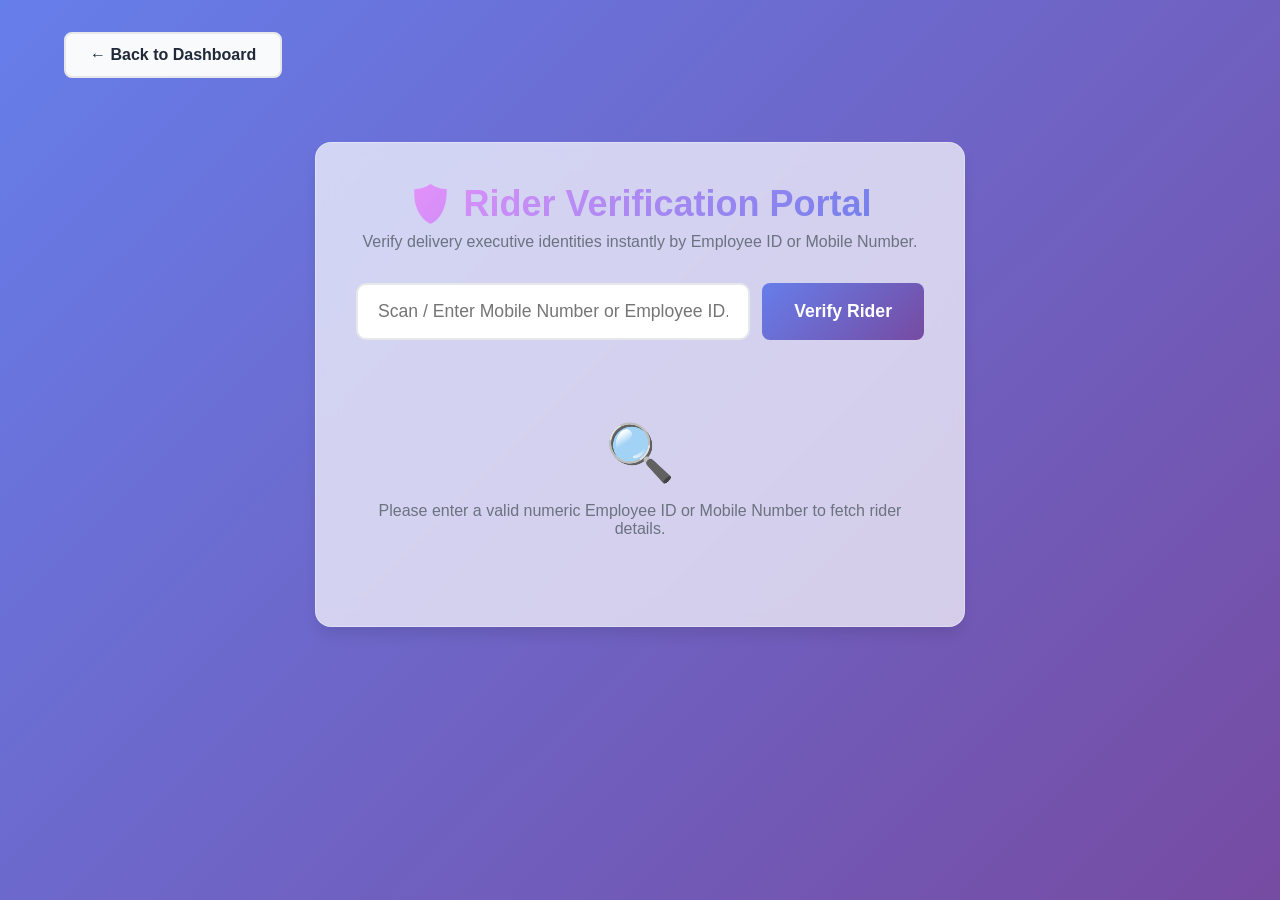
<file: templates/security.html>
<!doctype html>
<html lang="en">
  <head>
    <meta charset="UTF-8" />
    <meta name="viewport" content="width=device-width, initial-scale=1.0" />
    <title>Onsurity — Rider Security Portal</title>
    <link rel="stylesheet" href="/static/styles.css" />
    <style>
      .security-card {
        max-width: 650px;
        margin: 4rem auto;
        padding: 2.5rem;
        text-align: center;
        animation: fadeInUp 0.6s ease-out;
      }
      .security-title {
        font-size: 2.25rem;
        font-weight: 800;
        margin-bottom: 0.5rem;
        background: linear-gradient(135deg, var(--accent-color), var(--primary-color));
        -webkit-background-clip: text;
        -webkit-text-fill-color: transparent;
        background-clip: text;
      }
      .security-subtitle {
        color: var(--text-light);
        margin-bottom: 2rem;
        font-size: 1rem;
      }
      .security-search-box {
        display: flex;
        gap: 0.75rem;
        margin-bottom: 2rem;
      }
      .security-input {
        flex: 1;
        padding: 1rem 1.25rem;
        border: 2px solid var(--border-color);
        border-radius: 10px;
        font-size: 1.1rem;
        background: var(--bg-white);
        color: var(--text-dark);
        transition: var(--transition);
      }
      .security-input:focus {
        outline: none;
        border-color: var(--primary-color);
        box-shadow: 0 0 0 4px rgba(102, 126, 234, 0.15);
      }
      .security-btn {
        padding: 1rem 2rem;
        font-size: 1.1rem;
      }
      .security-result {
        margin-top: 2rem;
        text-align: left;
        display: none;
        animation: fadeIn 0.4s ease-out;
      }
      .verification-badge {
        display: inline-flex;
        align-items: center;
        gap: 0.5rem;
        padding: 0.5rem 1rem;
        border-radius: 30px;
        font-weight: 700;
        font-size: 0.9rem;
        margin-bottom: 1.5rem;
      }
      .badge-verified {
        background: rgba(52, 211, 153, 0.15);
        color: var(--success-color);
        border: 1px solid rgba(52, 211, 153, 0.3);
      }
      .badge-unverified {
        background: rgba(239, 68, 68, 0.15);
        color: var(--danger-color);
        border: 1px solid rgba(239, 68, 68, 0.3);
      }
      .rider-verify-grid {
        display: grid;
        grid-template-columns: 140px 1fr;
        gap: 2rem;
        border-top: 1px solid var(--border-color);
        padding-top: 1.5rem;
      }
      .rider-verify-photo {
        width: 140px;
        height: 140px;
        border-radius: 12px;
        background: linear-gradient(135deg, var(--primary-color), var(--secondary-color));
        display: flex;
        align-items: center;
        justify-content: center;
        color: white;
        font-size: 3.5rem;
        font-weight: 700;
        overflow: hidden;
        box-shadow: var(--shadow-md);
      }
      .rider-verify-photo img {
        width: 100%;
        height: 100%;
        object-fit: cover;
      }
      .rider-verify-details {
        display: flex;
        flex-direction: column;
        gap: 0.75rem;
      }
      .rider-verify-name {
        font-size: 1.5rem;
        font-weight: 800;
        color: var(--text-dark);
      }
      .rider-verify-row {
        display: flex;
        justify-content: space-between;
        padding-bottom: 0.5rem;
        border-bottom: 1px dashed var(--border-color);
        font-size: 0.95rem;
      }
      .rider-verify-row:last-child {
        border-bottom: none;
      }
      .rider-verify-label {
        color: var(--text-light);
        font-weight: 600;
      }
      .rider-verify-val {
        font-weight: 600;
        color: var(--text-dark);
      }
      .security-empty-state {
        padding: 3rem 1rem;
        text-align: center;
        color: var(--text-light);
      }
      .security-empty-icon {
        font-size: 3.5rem;
        margin-bottom: 1rem;
      }
      .back-nav {
        margin-bottom: 2rem;
        display: flex;
        justify-content: flex-start;
      }
    </style>
  </head>
  <body>
    <div class="animated-bg"></div>

    <main class="container">
      <div class="back-nav">
        <a href="index.html" class="btn btn-secondary">← Back to Dashboard</a>
      </div>

      <section class="security-card glass-card">
        <h1 class="security-title">🛡️ Rider Verification Portal</h1>
        <p class="security-subtitle">
          Verify delivery executive identities instantly by Employee ID or Mobile Number.
        </p>

        <div class="security-search-box">
          <input
            type="text"
            id="securitySearchInput"
            class="security-input"
            placeholder="Scan / Enter Mobile Number or Employee ID..."
          />
          <button id="securitySearchBtn" class="btn btn-primary security-btn">Verify Rider</button>
        </div>

        <div id="securityEmptyState" class="security-empty-state">
          <div class="security-empty-icon">🔍</div>
          <p>Please enter a valid numeric Employee ID or Mobile Number to fetch rider details.</p>
        </div>

        <div id="securityResultCard" class="security-result">
          <div id="verificationStatusBadge" class="verification-badge badge-verified">
            <span id="badgeIcon">✅</span> <span id="badgeText">RIDER VERIFIED</span>
          </div>

          <div class="rider-verify-grid">
            <div class="rider-verify-photo" id="riderVerifyPhoto">
              <span>👤</span>
            </div>
            <div class="rider-verify-details">
              <h2 class="rider-verify-name" id="riderVerifyName">Rider Name</h2>
              
              <div class="rider-verify-row">
                <span class="rider-verify-label">Store & Brand</span>
                <span class="rider-verify-val" id="riderVerifyStore">—</span>
              </div>
              <div class="rider-verify-row">
                <span class="rider-verify-label">Employee ID</span>
                <span class="rider-verify-val" id="riderVerifyEmpNo">—</span>
              </div>
              <div class="rider-verify-row">
                <span class="rider-verify-label">Mobile Number</span>
                <span class="rider-verify-val" id="riderVerifyPhone">—</span>
              </div>
              <div class="rider-verify-row">
                <span class="rider-verify-label">Email Address</span>
                <span class="rider-verify-val" id="riderVerifyEmail">—</span>
              </div>
              <div class="rider-verify-row">
                <span class="rider-verify-label">Insurance Status</span>
                <span class="rider-verify-val" id="riderVerifyStatus">—</span>
              </div>
              <div class="rider-verify-row">
                <span class="rider-verify-label">Nominee Detail</span>
                <span class="rider-verify-val" id="riderVerifyNominee">—</span>
              </div>
            </div>
          </div>
        </div>
      </section>
    </main>

    <script src="/static/security.js"></script>
    <script>
      // Apply dark mode theme on load
      const isDarkMode = localStorage.getItem('darkMode') === 'true';
      if (isDarkMode) {
        document.body.classList.add('dark-mode');
      }
    </script>
  </body>
</html>
</file>
<file: static/styles.css>
:root {
  --primary-color: #667eea;
  --secondary-color: #764ba2;
  --accent-color: #f093fb;
  --success-color: #34d399;
  --danger-color: #ef4444;
  --warning-color: #fbbf24;
  --info-color: #3b82f6;
  --text-dark: #1f2937;
  --text-light: #6b7280;
  --border-color: #e5e7eb;
  --bg-light: #f9fafb;
  --bg-white: #ffffff;
  --shadow-sm: 0 1px 2px 0 rgba(0, 0, 0, 0.05);
  --shadow-md: 0 4px 6px -1px rgba(0, 0, 0, 0.1);
  --shadow-lg: 0 10px 15px -3px rgba(0, 0, 0, 0.1);
  --shadow-xl: 0 20px 25px -5px rgba(0, 0, 0, 0.1);
  --transition: all 0.3s ease;
  
  /* Glassmorphism Variables */
  --glass-bg: rgba(255, 255, 255, 0.7);
  --glass-border: rgba(255, 255, 255, 0.3);
  --radius-xl: 16px;
  --text-primary: #1f2937;
  --text-secondary: #6b7280;
}

body.dark-mode {
  --text-dark: #f3f4f6;
  --text-light: #d1d5db;
  --bg-light: #1f2937;
  --bg-white: #111827;
  --border-color: #374151;
  
  /* Glassmorphism variables for dark mode */
  --glass-bg: rgba(17, 24, 39, 0.7);
  --glass-border: rgba(255, 255, 255, 0.05);
  --text-primary: #f3f4f6;
  --text-secondary: #d1d5db;
}

* {
  margin: 0;
  padding: 0;
  box-sizing: border-box;
}

html {
  scroll-behavior: smooth;
}

body {
  font-family: -apple-system, BlinkMacSystemFont, 'Segoe UI', 'Roboto', 'Oxygen',
    'Ubuntu', 'Cantarell', 'Fira Sans', 'Droid Sans', 'Helvetica Neue', sans-serif;
  -webkit-font-smoothing: antialiased;
  -moz-osx-font-smoothing: grayscale;
  color: var(--text-dark);
  background-color: var(--bg-white);
  transition: var(--transition);
}

.animated-bg {
  position: fixed;
  top: 0;
  left: 0;
  width: 100%;
  height: 100%;
  background: linear-gradient(135deg, #667eea 0%, #764ba2 100%);
  z-index: -1;
  animation: gradientShift 15s ease infinite;
}

@keyframes gradientShift {
  0% {
    background: linear-gradient(135deg, #667eea 0%, #764ba2 100%);
  }
  50% {
    background: linear-gradient(135deg, #764ba2 0%, #f093fb 100%);
  }
  100% {
    background: linear-gradient(135deg, #667eea 0%, #764ba2 100%);
  }
}

body.dark-mode .animated-bg {
  background: linear-gradient(135deg, #1f2937 0%, #111827 100%);
}

.header {
  background: rgba(255, 255, 255, 0.95);
  backdrop-filter: blur(10px);
  padding: 2rem 0;
  position: sticky;
  top: 0;
  z-index: 100;
  box-shadow: var(--shadow-md);
  transition: var(--transition);
}

body.dark-mode .header {
  background: rgba(17, 24, 39, 0.95);
}

.header-container {
  max-width: 1200px;
  margin: 0 auto;
  padding: 0 1.5rem;
}

.logo {
  display: flex;
  justify-content: space-between;
  align-items: center;
}

.logo h1 {
  font-size: 1.75rem;
  background: linear-gradient(135deg, var(--primary-color), var(--secondary-color));
  -webkit-background-clip: text;
  -webkit-text-fill-color: transparent;
  background-clip: text;
  font-weight: 700;
  margin-bottom: 0.5rem;
}

.header-subtitle {
  font-size: 0.9rem;
  color: var(--text-light);
  margin-top: -0.5rem;
}

.theme-toggle-btn,
.menu-toggle {
  background: none;
  border: none;
  font-size: 1.5rem;
  cursor: pointer;
  transition: var(--transition);
  margin-left: 1rem;
}

.theme-toggle-btn:hover,
.menu-toggle:hover {
  transform: scale(1.2);
}

.menu-toggle {
  display: none;
  flex-direction: column;
  gap: 0.4rem;
}

.menu-toggle span {
  width: 25px;
  height: 3px;
  background: var(--primary-color);
  border-radius: 3px;
  transition: var(--transition);
}

.container {
  max-width: 1200px;
  margin: 0 auto;
  padding: 2rem 1.5rem;
}

.dashboard-section {
  animation: fadeInUp 0.6s ease-out;
}

@keyframes fadeInUp {
  from {
    opacity: 0;
    transform: translateY(20px);
  }
  to {
    opacity: 1;
    transform: translateY(0);
  }
}

.section-title {
  font-size: 2rem;
  font-weight: 700;
  margin-bottom: 2rem;
  color: var(--text-dark);
}

.stats-grid {
  display: grid;
  grid-template-columns: repeat(auto-fit, minmax(250px, 1fr));
  gap: 1.5rem;
  margin-bottom: 3rem;
  animation: fadeInUp 0.6s ease-out;
}

.stat-card {
  background: var(--bg-white);
  border-radius: 12px;
  padding: 1.5rem;
  box-shadow: var(--shadow-md);
  display: flex;
  align-items: center;
  gap: 1.5rem;
  transition: var(--transition);
  cursor: pointer;
}

.stat-card:hover {
  transform: translateY(-5px);
  box-shadow: var(--shadow-lg);
}

.stat-icon {
  font-size: 2.5rem;
  min-width: 60px;
  text-align: center;
}

.stat-content h3 {
  font-size: 0.9rem;
  color: var(--text-light);
  margin-bottom: 0.5rem;
  font-weight: 500;
}

.stat-number {
  font-size: 1.75rem;
  font-weight: 700;
  color: var(--primary-color);
}

.dashboard-actions {
  display: flex;
  gap: 1rem;
  margin-bottom: 2rem;
  flex-wrap: wrap;
  animation: fadeInUp 0.6s ease-out 0.1s backwards;
}

.btn {
  padding: 0.75rem 1.5rem;
  border: none;
  border-radius: 8px;
  font-size: 1rem;
  font-weight: 600;
  cursor: pointer;
  transition: var(--transition);
  display: inline-flex;
  align-items: center;
  gap: 0.5rem;
  text-decoration: none;
}

.btn-primary {
  background: linear-gradient(135deg, var(--primary-color), var(--secondary-color));
  color: white;
}

.btn-primary:hover {
  transform: translateY(-2px);
  box-shadow: var(--shadow-lg);
}

.btn-secondary {
  background: var(--bg-light);
  color: var(--text-dark);
  border: 2px solid var(--border-color);
}

.btn-secondary:hover {
  background: var(--border-color);
  transform: translateY(-2px);
}

.btn-danger {
  background: var(--danger-color);
  color: white;
}

.btn-danger:hover {
  background: #dc2626;
  transform: translateY(-2px);
}

.btn:disabled {
  opacity: 0.5;
  cursor: not-allowed;
  transform: none;
}

.btn-submit {
  width: 100%;
  justify-content: center;
}

.search-container {
  display: flex;
  gap: 1rem;
  margin-bottom: 2rem;
  flex-wrap: wrap;
  background: var(--bg-white);
  padding: 1.5rem;
  border-radius: 12px;
  box-shadow: var(--shadow-md);
  animation: fadeInUp 0.6s ease-out 0.2s backwards;
}

.search-input {
  flex: 1;
  min-width: 200px;
  padding: 0.75rem 1rem;
  border: 2px solid var(--border-color);
  border-radius: 8px;
  font-size: 1rem;
  transition: var(--transition);
}

.search-input:focus {
  outline: none;
  border-color: var(--primary-color);
  box-shadow: 0 0 0 3px rgba(102, 126, 234, 0.1);
}

.search-btn {
  padding: 0.75rem 1.5rem;
  background: var(--primary-color);
  color: white;
  border: none;
  border-radius: 8px;
  font-weight: 600;
  cursor: pointer;
  transition: var(--transition);
}

.search-btn:hover {
  background: var(--secondary-color);
}

.search-btn.secondary {
  background: var(--border-color);
  color: var(--text-dark);
}

.riders-container {
  display: grid;
  grid-template-columns: repeat(auto-fill, minmax(350px, 1fr));
  gap: 1.5rem;
  animation: fadeInUp 0.6s ease-out 0.3s backwards;
}

.rider-card {
  background: var(--bg-white);
  border-radius: 12px;
  overflow: hidden;
  box-shadow: var(--shadow-md);
  transition: var(--transition);
  cursor: pointer;
}

.rider-card:hover {
  transform: translateY(-8px);
  box-shadow: var(--shadow-xl);
}

.rider-photo {
  width: 100%;
  height: 200px;
  background: linear-gradient(135deg, var(--primary-color), var(--secondary-color));
  display: flex;
  align-items: center;
  justify-content: center;
  color: white;
  font-size: 3rem;
  overflow: hidden;
}

.rider-photo img {
  width: 100%;
  height: 100%;
  object-fit: cover;
}

.rider-photo span {
  font-weight: 700;
}

.rider-info {
  padding: 1.5rem;
}

.rider-header {
  display: flex;
  justify-content: space-between;
  align-items: start;
  margin-bottom: 1rem;
}

.rider-name {
  font-size: 1.25rem;
  font-weight: 700;
  color: var(--text-dark);
}

.rider-name-link {
  text-decoration: none;
  color: var(--text-dark);
  transition: var(--transition);
}

.rider-name-link:hover {
  color: var(--primary-color);
}

.rider-meta {
  font-size: 0.9rem;
  color: var(--text-light);
  margin-top: 0.25rem;
}

.rider-status {
  display: inline-block;
  padding: 0.35rem 0.75rem;
  border-radius: 20px;
  font-size: 0.8rem;
  font-weight: 600;
  text-transform: capitalize;
}

.rider-status.active {
  background: rgba(52, 211, 153, 0.2);
  color: #059669;
}

.rider-status.inactive {
  background: rgba(107, 114, 128, 0.2);
  color: #4b5563;
}

.rider-status.pending {
  background: rgba(251, 191, 36, 0.2);
  color: #d97706;
}

.rider-status.completed {
  background: rgba(59, 130, 246, 0.2);
  color: #2563eb;
}

.rider-info-item {
  display: flex;
  justify-content: space-between;
  margin-bottom: 0.5rem;
  font-size: 0.9rem;
}

.rider-info-label {
  color: var(--text-light);
  font-weight: 600;
}

.rider-info-value {
  color: var(--text-dark);
  font-weight: 500;
  text-align: right;
  max-width: 70%;
  overflow: hidden;
  text-overflow: ellipsis;
  white-space: nowrap;
}

.rider-actions {
  display: flex;
  gap: 0.75rem;
  margin-top: 1rem;
}

.rider-action-btn {
  flex: 1;
  padding: 0.6rem;
  border: none;
  border-radius: 6px;
  font-size: 0.85rem;
  font-weight: 600;
  cursor: pointer;
  transition: var(--transition);
}

.rider-edit-btn {
  background: var(--info-color);
  color: white;
}

.rider-edit-btn:hover {
  background: #2563eb;
}

.rider-delete-btn {
  background: var(--danger-color);
  color: white;
}

.rider-delete-btn:hover {
  background: #dc2626;
}

.empty-state {
  grid-column: 1 / -1;
  text-align: center;
  padding: 3rem 1.5rem;
  background: var(--bg-white);
  border-radius: 12px;
  box-shadow: var(--shadow-md);
}

.empty-icon {
  font-size: 4rem;
  margin-bottom: 1rem;
}

.empty-state p {
  color: var(--text-light);
  font-size: 1.1rem;
}

.modal {
  display: none;
  position: fixed;
  top: 0;
  left: 0;
  width: 100%;
  height: 100%;
  background: rgba(0, 0, 0, 0.5);
  backdrop-filter: blur(5px);
  z-index: 1000;
  align-items: center;
  justify-content: center;
  padding: 1rem;
  animation: fadeIn 0.3s ease-out;
}

.modal.active {
  display: flex;
}

@keyframes fadeIn {
  from { opacity: 0; }
  to { opacity: 1; }
}

.modal-content {
  background: var(--bg-white);
  border-radius: 12px;
  box-shadow: var(--shadow-xl);
  max-width: 600px;
  width: 100%;
  max-height: 90vh;
  overflow-y: auto;
  animation: slideIn 0.3s ease-out;
}

@keyframes slideIn {
  from {
    transform: translateY(-50px);
    opacity: 0;
  }
  to {
    transform: translateY(0);
    opacity: 1;
  }
}

.modal-header {
  display: flex;
  justify-content: space-between;
  align-items: center;
  padding: 1.5rem;
  border-bottom: 1px solid var(--border-color);
}

.modal-header h2 {
  font-size: 1.5rem;
  color: var(--text-dark);
}

.close-btn {
  background: none;
  border: none;
  font-size: 1.75rem;
  cursor: pointer;
  color: var(--text-light);
  transition: var(--transition);
}

.close-btn:hover {
  color: var(--text-dark);
}

.modal-body {
  padding: 1.5rem;
}

.modal-footer {
  display: flex;
  gap: 1rem;
  padding: 1.5rem;
  border-top: 1px solid var(--border-color);
}

.registration-form {
  display: flex;
  flex-direction: column;
  gap: 1.5rem;
}

.form-section {
  border: 2px solid var(--border-color);
  border-radius: 8px;
  padding: 1.25rem;
  transition: var(--transition);
}

.form-section:focus-within {
  border-color: var(--primary-color);
  box-shadow: 0 0 0 3px rgba(102, 126, 234, 0.1);
}

.form-section legend {
  font-weight: 700;
  color: var(--primary-color);
  margin-bottom: 1rem;
  padding: 0 0.5rem;
}

.form-group {
  display: flex;
  flex-direction: column;
  gap: 0.5rem;
  margin-bottom: 1rem;
}

.form-group:last-child {
  margin-bottom: 0;
}

.form-group label {
  font-weight: 600;
  color: var(--text-dark);
  font-size: 0.95rem;
}

.form-group input,
.form-group select,
.form-group textarea {
  padding: 0.75rem;
  border: 2px solid var(--border-color);
  border-radius: 6px;
  font-size: 0.95rem;
  font-family: inherit;
  transition: var(--transition);
  background: var(--bg-white);
  color: var(--text-dark);
}

.form-group input:focus,
.form-group select:focus,
.form-group textarea:focus {
  outline: none;
  border-color: var(--primary-color);
  box-shadow: 0 0 0 3px rgba(102, 126, 234, 0.1);
}

.form-group small {
  color: var(--text-light);
  font-size: 0.85rem;
}

.error-message {
  color: var(--danger-color);
  font-size: 0.85rem;
  display: none;
  margin-top: 0.25rem;
}

.error-message.show {
  display: block;
}

.form-group input.error,
.form-group select.error,
.form-group textarea.error {
  border-color: var(--danger-color);
  background: rgba(239, 68, 68, 0.05);
}

.form-actions {
  display: flex;
  gap: 1rem;
  margin-top: 1.5rem;
}

.form-actions button {
  flex: 1;
}

.photo-preview {
  width: 100px;
  height: 100px;
  border-radius: 50%;
  border: 2px dashed var(--border-color);
  display: flex;
  align-items: center;
  justify-content: center;
  overflow: hidden;
  margin-top: 0.5rem;
  background: var(--bg-light);
  color: var(--text-light);
  font-size: 0.8rem;
  text-align: center;
}

.photo-preview img {
  width: 100%;
  height: 100%;
  object-fit: cover;
}

/* Glassmorphism Card Style */
.glass-card {
  background: var(--glass-bg);
  backdrop-filter: blur(12px);
  border: 1px solid var(--glass-border);
  border-radius: var(--radius-xl);
  box-shadow: var(--shadow-lg);
  transition: var(--transition);
}

.loading-spinner {
  display: inline-block;
  width: 16px;
  height: 16px;
  border: 2px solid rgba(255, 255, 255, 0.3);
  border-top-color: white;
  border-radius: 50%;
  animation: spin 0.8s linear infinite;
}

@keyframes spin {
  to { transform: rotate(360deg); }
}

.success-popup {
  display: none;
  position: fixed;
  top: 0;
  left: 0;
  width: 100%;
  height: 100%;
  background: rgba(0, 0, 0, 0.5);
  backdrop-filter: blur(5px);
  z-index: 1001;
  align-items: center;
  justify-content: center;
  padding: 1rem;
}

.success-popup.active {
  display: flex;
}

.success-content {
  background: var(--bg-white);
  border-radius: 12px;
  padding: 2rem;
  text-align: center;
  max-width: 400px;
  box-shadow: var(--shadow-xl);
  animation: popIn 0.3s ease-out;
}

@keyframes popIn {
  from {
    transform: scale(0.8);
    opacity: 0;
  }
  to {
    transform: scale(1);
    opacity: 1;
  }
}

.success-icon {
  font-size: 3.5rem;
  margin-bottom: 1rem;
}

.success-content h3 {
  font-size: 1.5rem;
  color: var(--text-dark);
  margin-bottom: 0.5rem;
}

.success-content p {
  color: var(--text-light);
  margin-bottom: 1.5rem;
}

.footer {
  background: rgba(0, 0, 0, 0.8);
  color: white;
  text-align: center;
  padding: 2rem;
  margin-top: 4rem;
}

.footer p {
  margin: 0;
}

@media (max-width: 768px) {
  .header-container {
    padding: 0 1rem;
  }

  .logo {
    flex-direction: column;
    align-items: flex-start;
    gap: 0.5rem;
  }

  .logo h1 {
    font-size: 1.25rem;
  }

  .header-subtitle {
    font-size: 0.8rem;
  }

  .theme-toggle-btn,
  .menu-toggle {
    margin-left: auto;
  }

  .menu-toggle {
    display: flex;
  }

  .container {
    padding: 1rem 1rem;
  }

  .section-title {
    font-size: 1.5rem;
  }

  .stats-grid {
    grid-template-columns: repeat(auto-fit, minmax(150px, 1fr));
    gap: 1rem;
  }

  .stat-card {
    flex-direction: column;
    text-align: center;
    gap: 0.75rem;
  }

  .dashboard-actions {
    flex-direction: column;
  }

  .dashboard-actions button {
    width: 100%;
  }

  .search-container {
    flex-direction: column;
  }

  .search-input,
  .search-btn {
    width: 100%;
  }

  .riders-container {
    grid-template-columns: 1fr;
  }

  .modal-content {
    max-height: 95vh;
  }

  .form-actions {
    flex-direction: column-reverse;
  }

  .form-actions button {
    width: 100%;
  }
}

@media (max-width: 480px) {
  .logo h1 {
    font-size: 1rem;
  }

  .header-subtitle {
    display: none;
  }

  .section-title {
    font-size: 1.25rem;
  }

  .stat-card {
    padding: 1rem;
  }

  .stat-icon {
    font-size: 2rem;
  }

  .stat-number {
    font-size: 1.5rem;
  }

  .riders-container {
    gap: 1rem;
  }

  .btn {
    padding: 0.6rem 1rem;
    font-size: 0.9rem;
  }
}

.text-center {
  text-align: center;
}

.hidden {
  display: none !important;
}

.visible {
  display: block !important;
}
</file>
